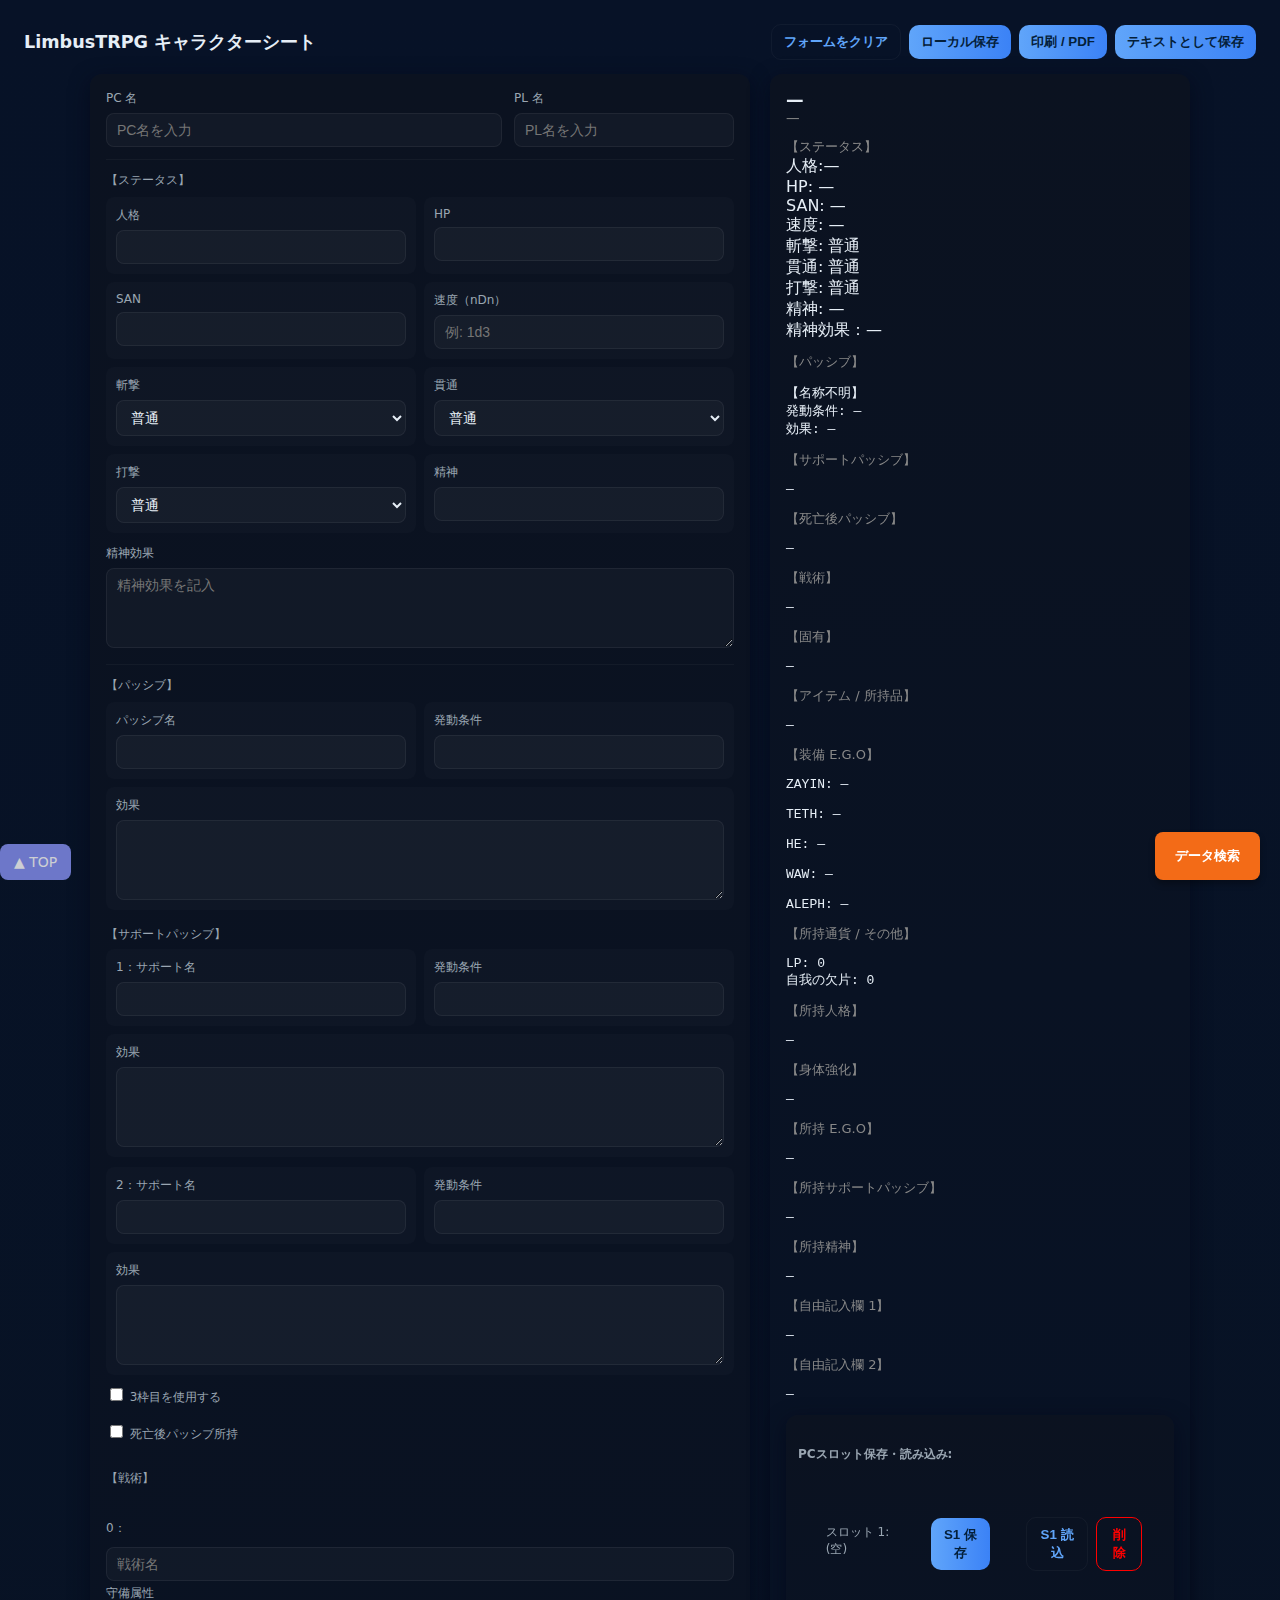
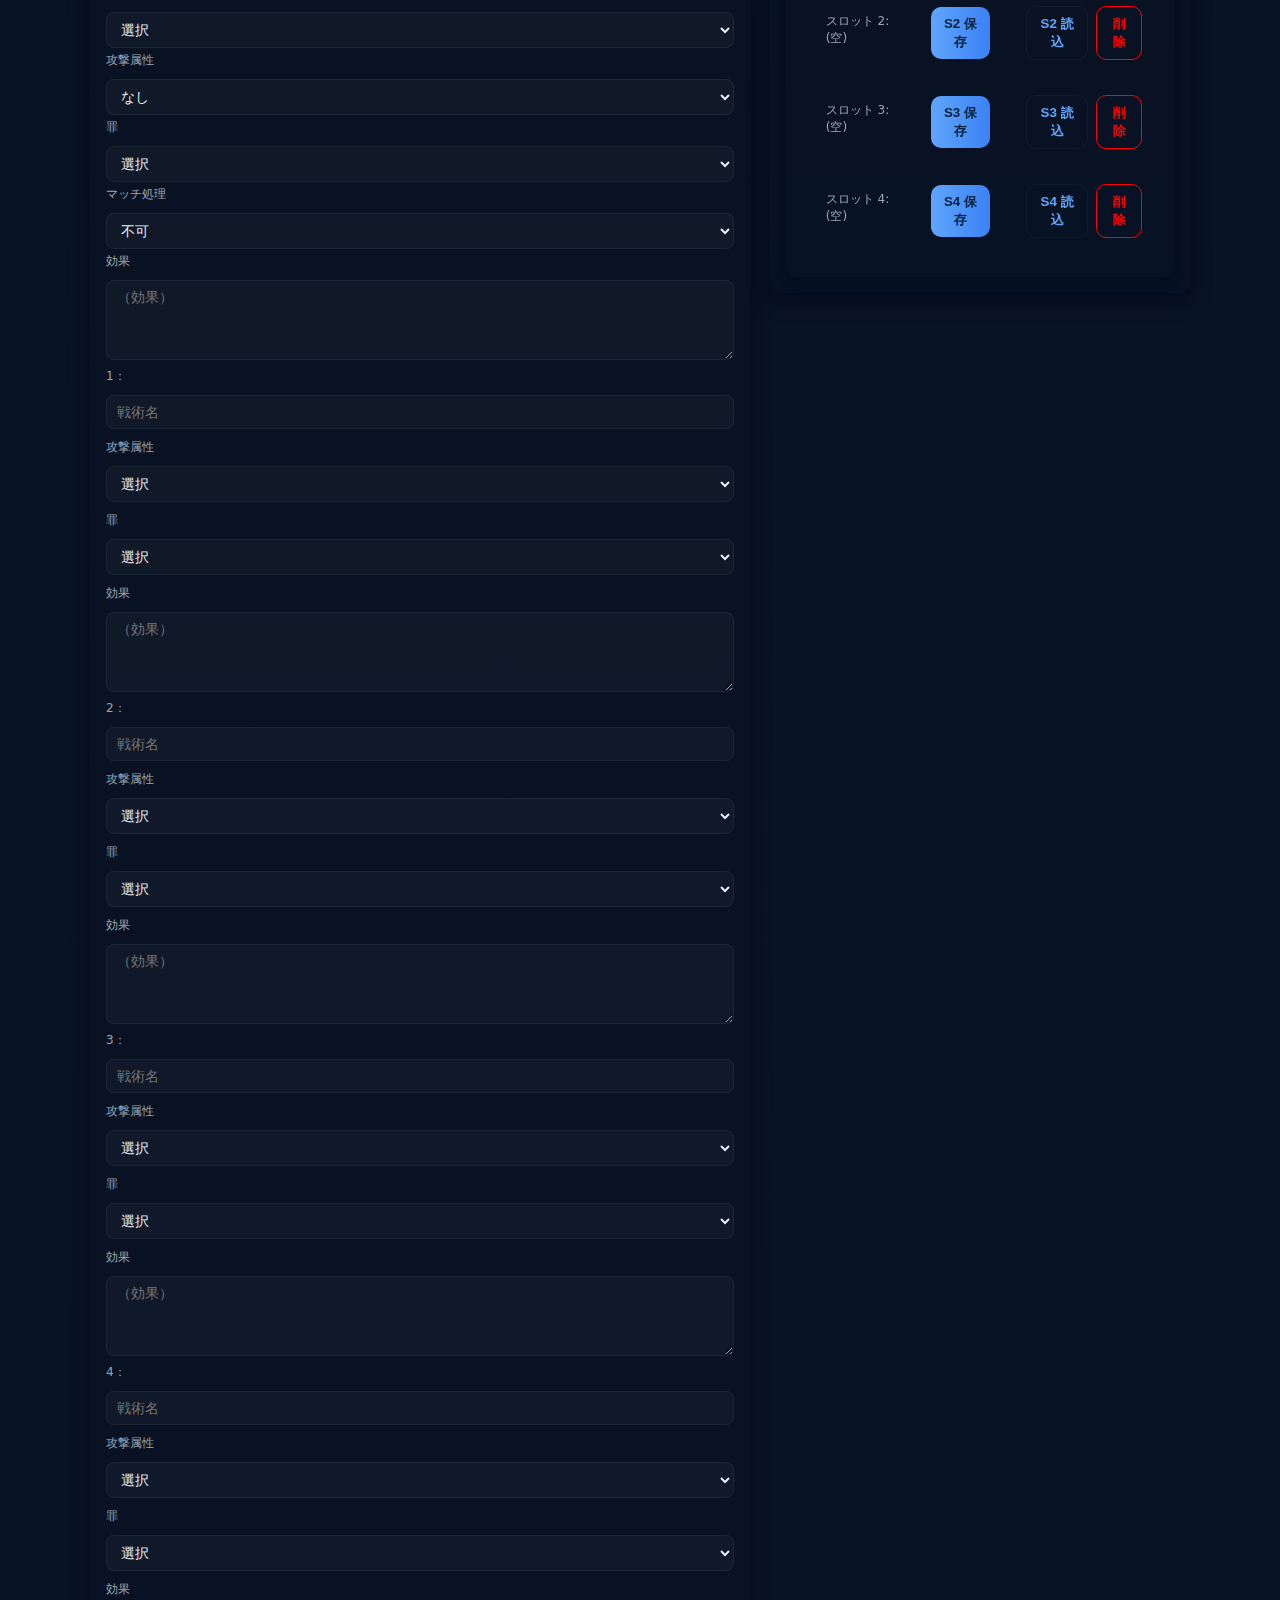
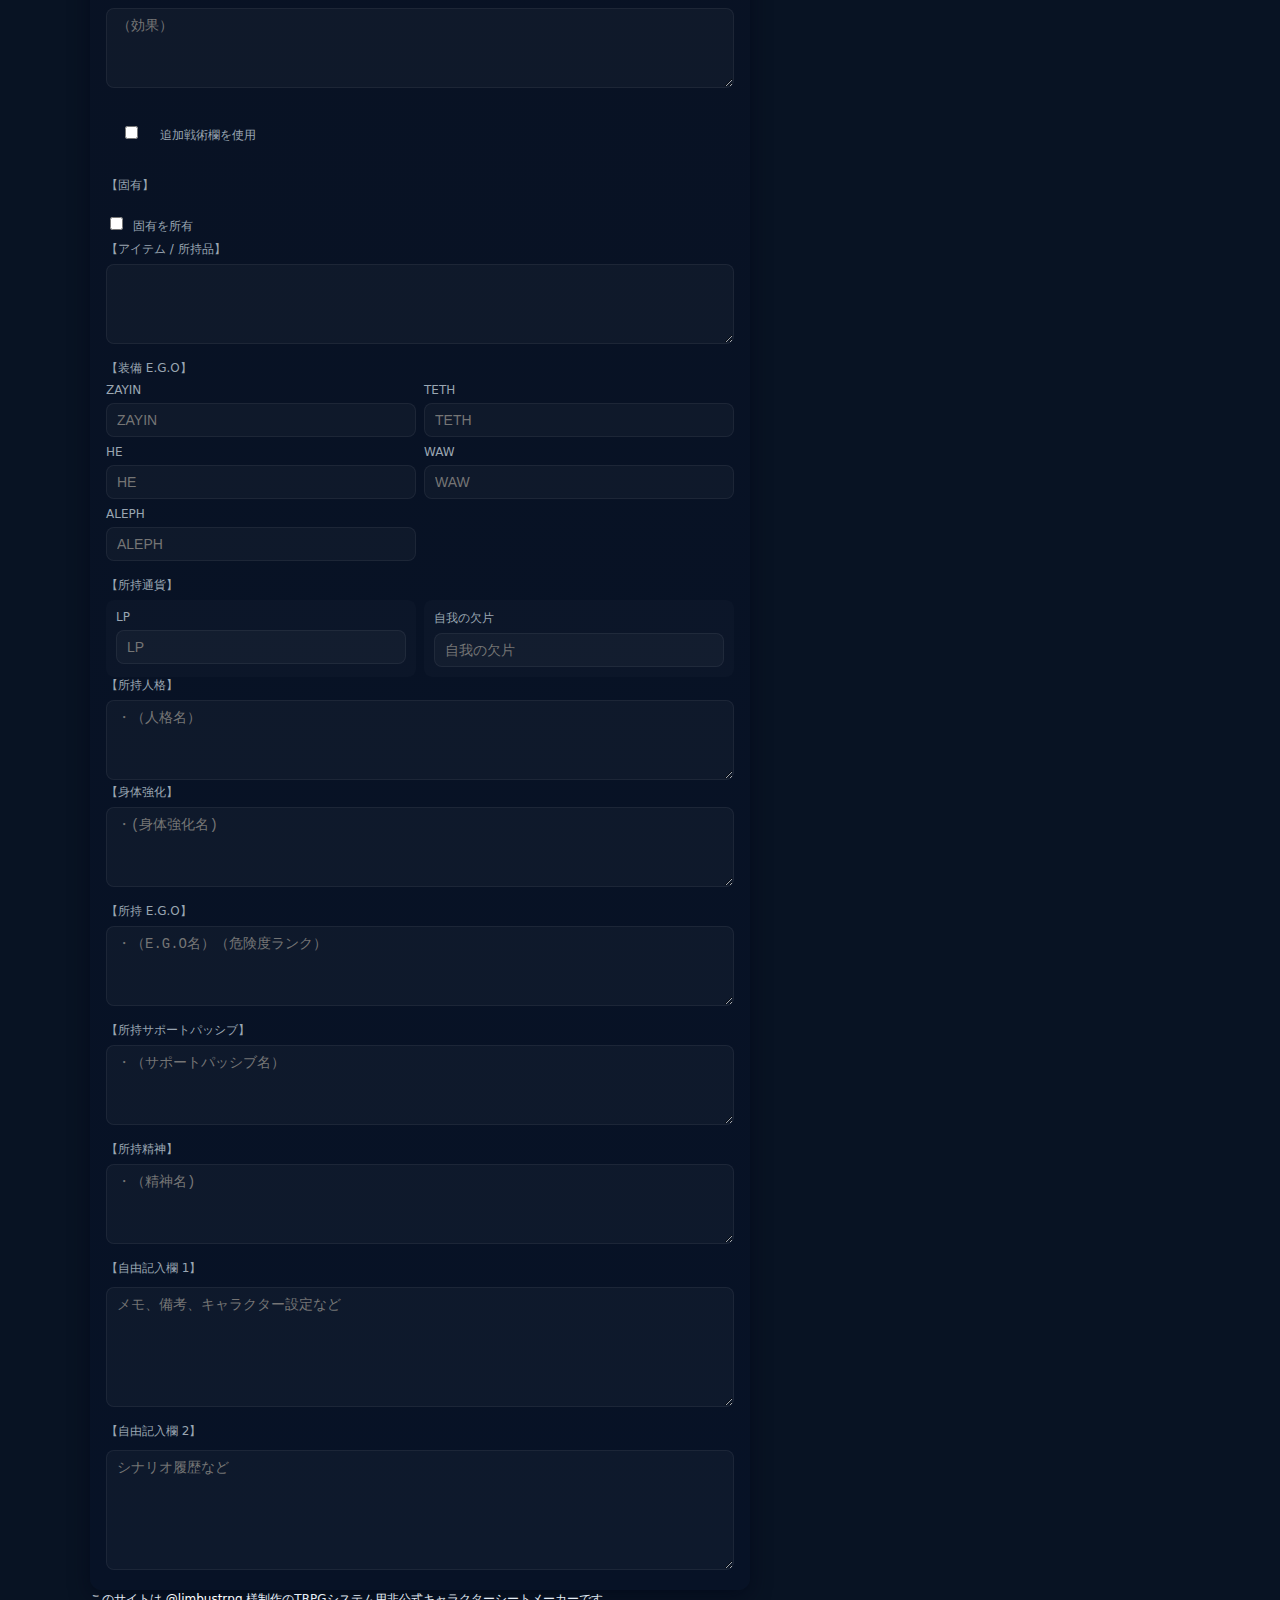
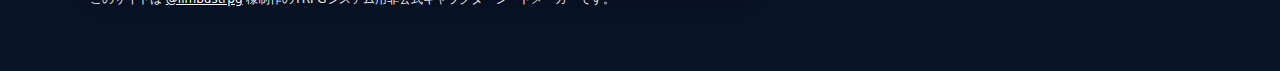
<file: index.html>
<!DOCTYPE html>
<html lang="ja">
<head>
<meta charset="UTF-8">
<title>リンバスTRPG キャラクターシートメーカー</title>
<link rel="icon" href="favicon.ico">
<link rel="icon" href="/path/to/favicon.ico">
  <!-- OGP基本情報 -->
  <meta property="og:title" content="リンバスTRPG キャラクターシートメーカー">
  <meta property="og:description" content="このサイトは @limbustrpg 様のTRPGシステム用の非公式キャラクターシートメーカーです>
  <meta property="og:type" content="website">
  <meta property="og:url" content="https://rorocrate.github.io/Limbus-TRPG-Sheet/">
  <meta property="og:image" content="https://rorocrate.github.io/Limbus-TRPG-Sheet/og-image.png">

    <!-- Twitterカード用 -->
  <meta name="twitter:card" content="summary_large_image">
  <meta name="twitter:title" content="リンバスTRPG キャラクターシートメーカー">
  <meta name="twitter:description" content="このサイトは @limbustrpg 様のTRPGシステム用の非公式キャラクターシートメーカーです。>
  <meta name="twitter:image" content="https://rorocrate.github.io/Limbus-TRPG-Sheet/og-image.png">

  
<link rel="stylesheet" href="style.css">
</head>
<body>
<main style="display:flex; gap:12px;">
<section style="flex:2;">
  <header>
    <h1>LimbusTRPG キャラクターシート</h1>
    <div style="display:flex;gap:8px;align-items:center">
      <button id="clearBtn" type="button" class="btn ghost">フォームをクリア</button>
      <button id="saveBtn" class="btn">ローカル保存</button>
      <button id="printBtn" class="btn">印刷 / PDF</button>
      <button id="downloadBtn" class="btn">テキストとして保存</button>
    </div>

    
  </header>

  

  <div id="pageTopBtn">▲ TOP</div>

  <button id="searchButton" class="btn">データ検索</button>

 <div id="searchModal" class="modal">
  <div class="modal-content">
    <span class="close-btn">&times;</span>
    <h2>データ検索</h2>

    <div class="search-controls">
      <label>検索対象データ</label>
      <select id="csvSelector"></select>

      <div id="searchInputsContainer" class="dynamic-inputs">
        </div>
      
      <label style="margin-top:12px;">キーワード検索 (全項目対象)</label>
      <input id="searchInput" type="text" placeholder="名称、番号、効果、資源などを検索..." style="width:100%;" />
    </div>

  <h3 style="margin-top: 20px;">検索結果</h3>
    
    <div id="searchResultWrapper" style="max-height: 400px; overflow-y: auto; padding: 10px; border: 1px solid var(--accent); border-radius: 8px; background-color: rgba(0, 0, 0, 0.2);">
        <div id="searchResults">
            <p>キーワードを入力し、検索対象を選択してください。</p>
        </div>
    </div>
  </div>
</div>


  
    <main class="container">
    <section>

      <form id="sheetForm" class="card" autocomplete="off"　autocomplete="off" onsubmit="return false;">
        <div class="row">
          <div class="col">
            <label>PC 名</label>
            <input id="pcName" type="text" placeholder="PC名を入力" />
          </div>
          <div style="width:220px">
            <label>PL 名</label>
            <input id="plName" type="text" placeholder="PL名を入力" />
          </div>
        </div>

        <hr style="margin:12px 0;border:none;border-top:1px solid rgba(255,255,255,0.04)">

        <div>
  <label>【ステータス】</label>
  <div class="stat-grid" style="margin-top:8px">

    <div class="stat">
      <label>人格</label>
      <input id="persona" type="text" />
    </div>

    <div class="stat">
      <label>HP</label>
      <input id="hp" type="number" min="0" />
    </div>

    <div class="stat">
      <label>SAN</label>
      <input id="san" type="number" min="0" />
    </div>

    <div class="stat">
      <label>速度（nDn）</label>
      <input id="speed" type="text" placeholder="例: 1d3" />

    </div>

    <div class="stat">
      <label>斬撃</label>
      <select id="slash">
        <option value="抵抗">抵抗</option>
        <option value="普通" selected>普通</option>
        <option value="弱点">弱点</option>
      </select>
    </div>

    <div class="stat">
      <label>貫通</label>
      <select id="pierce">
        <option value="抵抗">抵抗</option>
        <option value="普通" selected>普通</option>
        <option value="弱点">弱点</option>
      </select>
    </div>

    <div class="stat">
      <label>打撃</label>
      <select id="blunt">
        <option value="抵抗">抵抗</option>
        <option value="普通" selected>普通</option>
        <option value="弱点">弱点</option>
      </select>
    </div>

    <div class="stat">
      <label>精神</label>
      <input id="mind" type="text" />
    </div>

  </div>
  
  <div style="margin-top: 12px;">
    <label>精神効果</label>
    <textarea id="mind_effect" placeholder="精神効果を記入"></textarea>
  </div>
  </div>


        <hr style="margin:12px 0;border:none;border-top:1px solid rgba(255,255,255,0.04)">

        <div>
  <label>【パッシブ】</label>
  <div class="stat-grid" style="margin-top:8px">
    <div class="stat">
      <label>パッシブ名</label>
      <input id="passive_name" type="text" />
    </div>

    <div class="stat">
      <label>発動条件</label>
      <input id="passive_condition" type="text" />
    </div>

    <div class="stat" style="grid-column: span 2;">
      <label>効果</label>
      <textarea id="passive_effect" style="width:100%; height:60px;"></textarea>
    </div>
  </div>
</div>
<div style="margin-top:16px;">
  <label>【サポートパッシブ】</label>

  <!-- ▼ 1枠目 -->

  <div class="stat-grid" style="margin-bottom:10px;">
    <div class="stat">
      <label>1：サポート名</label>
      <input id="sup1_name" type="text">
    </div>
    <div class="stat">
      <label>発動条件</label>
      <input id="sup1_condition" type="text">
    </div>
    <div class="stat" style="grid-column: span 2;">
      <label>効果</label>
      <textarea id="sup1_effect" style="width:100%;height:60px;"></textarea>
    </div>
  </div>

  <!-- ▼ 2枠目 -->

  <div class="stat-grid" style="margin-bottom:10px;">
    <div class="stat">
      <label>2：サポート名</label>
      <input id="sup2_name" type="text">
    </div>
    <div class="stat">
      <label>発動条件</label>
      <input id="sup2_condition" type="text">
    </div>
    <div class="stat" style="grid-column: span 2;">
      <label>効果</label>
      <textarea id="sup2_effect" style="width:100%;height:60px;"></textarea>
    </div>
  </div>

  <!-- ▼ 3枠目：チェックで表示 -->

  <label style="margin-top:8px; display:block;">
    <input type="checkbox" id="sup3_enable"> 3枠目を使用する
  </label>

  <div id="sup3_wrapper" style="display:none; margin-top:8px;">
    <div class="stat-grid">
      <div class="stat">
        <label>3：サポート名</label>
        <input id="sup3_name" type="text">
      </div>
      <div class="stat">
        <label>発動条件</label>
        <input id="sup3_condition" type="text">
      </div>
      <div class="stat" style="grid-column: span 2;">
        <label>効果</label>
        <textarea id="sup3_effect" style="width:100%;height:60px;"></textarea>
      </div>
    </div>
  </div>
</div>


   <!-- 死亡後パッシブ -->

<div style="margin-top:16px;">
  <label>
    <input type="checkbox" id="deathpassive_enable">
    死亡後パッシブ所持
  </label>

  <div id="deathpassive_wrapper" style="display:none; margin-top:8px;">
    <div class="stat-grid">
      <div class="stat">
        <label>死亡後パッシブ名</label>
        <input id="deathp_name" type="text">
      </div>
      <div class="stat">
        <label>発動条件</label>
        <input id="deathp_condition" type="text">
      </div>
      <div class="stat" style="grid-column: span 2;">
        <label>効果</label>
        <textarea id="deathp_effect" style="width:100%; height:60px;"></textarea>
      </div>
    </div>
  </div>
</div>

<div style="margin-top:8px"> 
  <label>【戦術】</label>
  <div style="display:grid;grid-template-columns:1fr;gap:8px;margin-top:8px">
<style>
.tactic-block {
  display: flex;
  flex-direction: column;
  gap: 4px; 
  margin-bottom: 8px;
}

.tactic-block textarea {
  height: 60px; 
  resize: vertical;
}

.tactic-block label {
  margin-top: 0; 
}

.tactic-block select,
.tactic-block input {
  width: 100%;
  box-sizing: border-box;
}
</style>

<div class="tactic-block">
  <label>0：</label>
  <input id="t0_name" type="text" placeholder="戦術名" />

<label>守備属性</label> <select id="t0_guard"> <option value="">選択</option> <option value="防御">防御</option> <option value="回避">回避</option> <option value="反撃">反撃</option> </select>

<label>攻撃属性</label> <select id="t0_attr"> <option value="なし">なし</option> <option value="斬撃">斬撃</option> <option value="貫通">貫通</option> <option value="打撃">打撃</option> </select>

<label>罪</label> <select id="t0_sin"> <option value="">選択</option> <option value="憤怒">憤怒</option> <option value="色欲">色欲</option> <option value="怠惰">怠惰</option> <option value="暴食">暴食</option> <option value="憂鬱">憂鬱</option> <option value="傲慢">傲慢</option> <option value="嫉妬">嫉妬</option> </select>

<label>マッチ処理</label> <select id="t0_match"> <option value="不可">不可</option> <option value="可能">可能</option> </select>

<label>効果</label>

  <textarea id="t0_effect" placeholder="（効果）"></textarea>

</div>

</div>
    <!-- 戦術 1〜4：攻撃属性 -->

    <!-- 戦術 1 -->
    <div class="tactic-block">
      <label>1：</label>
      <input id="t1_name" type="text" placeholder="戦術名" />

      <label style="margin-top:6px">攻撃属性</label>
      <select id="t1_attr">
        <option value="">選択</option>
        <option value="斬撃">斬撃</option>
        <option value="貫通">貫通</option>
        <option value="打撃">打撃</option>
      </select>

      <label style="margin-top:6px">罪</label>
      <select id="t1_sin">
        <option value="">選択</option>
        <option value="憤怒">憤怒</option>
        <option value="色欲">色欲</option>
        <option value="怠惰">怠惰</option>
        <option value="暴食">暴食</option>
        <option value="憂鬱">憂鬱</option>
        <option value="傲慢">傲慢</option>
        <option value="嫉妬">嫉妬</option>
      </select>

      <label style="margin-top:6px">効果</label>
      <textarea id="t1_effect" placeholder="（効果）"></textarea>
    </div>

    <!-- 戦術 2 -->
    <div class="tactic-block">
      <label>2：</label>
      <input id="t2_name" type="text" placeholder="戦術名" />

      <label style="margin-top:6px">攻撃属性</label>
      <select id="t2_attr">
        <option value="">選択</option>
        <option value="斬撃">斬撃</option>
        <option value="貫通">貫通</option>
        <option value="打撃">打撃</option>
      </select>

      <label style="margin-top:6px">罪</label>
      <select id="t2_sin">
        <option value="">選択</option>
        <option value="憤怒">憤怒</option>
        <option value="色欲">色欲</option>
        <option value="怠惰">怠惰</option>
        <option value="暴食">暴食</option>
        <option value="憂鬱">憂鬱</option>
        <option value="傲慢">傲慢</option>
        <option value="嫉妬">嫉妬</option>
      </select>

      <label style="margin-top:6px">効果</label>
      <textarea id="t2_effect" placeholder="（効果）"></textarea>
    </div>

    <!-- 戦術 3 -->
    <div class="tactic-block">
      <label>3：</label>
      <input id="t3_name" type="text" placeholder="戦術名" />

      <label style="margin-top:6px">攻撃属性</label>
      <select id="t3_attr">
        <option value="">選択</option>
        <option value="斬撃">斬撃</option>
        <option value="貫通">貫通</option>
        <option value="打撃">打撃</option>
      </select>

      <label style="margin-top:6px">罪</label>
      <select id="t3_sin">
        <option value="">選択</option>
        <option value="憤怒">憤怒</option>
        <option value="色欲">色欲</option>
        <option value="怠惰">怠惰</option>
        <option value="暴食">暴食</option>
        <option value="憂鬱">憂鬱</option>
        <option value="傲慢">傲慢</option>
        <option value="嫉妬">嫉妬</option>
      </select>
      
      <label style="margin-top:6px">効果</label>
      <textarea id="t3_effect" placeholder="（効果）"></textarea>
    </div>

    <!-- 戦術 4 -->
    <div class="tactic-block">
      <label>4：</label>
      <input id="t4_name" type="text" placeholder="戦術名" />

      <label style="margin-top:6px">攻撃属性</label>
      <select id="t4_attr">
        <option value="">選択</option>
        <option value="斬撃">斬撃</option>
        <option value="貫通">貫通</option>
        <option value="打撃">打撃</option>
      </select>

      <label style="margin-top:6px">罪</label>
      <select id="t4_sin">
        <option value="">選択</option>
        <option value="憤怒">憤怒</option>
        <option value="色欲">色欲</option>
        <option value="怠惰">怠惰</option>
        <option value="暴食">暴食</option>
        <option value="憂鬱">憂鬱</option>
        <option value="傲慢">傲慢</option>
        <option value="嫉妬">嫉妬</option>
      </select>

      <label style="margin-top:6px">効果</label>
      <textarea id="t4_effect" placeholder="（効果）"></textarea>
    </div>
  </div>

  <div style="margin-top:16px;">
  <label>
    <input type="checkbox" id="extraTactics_enable">
    追加戦術欄を使用
  </label>

    <div id="extraTacticsCountContainer" style="display:none; margin-top:6px;">
    <label>所持追加戦術数</label>
    <input id="extraTacticsCount" type="number" min="0" max="6" value="0" placeholder="最大6" />
  </div>

    <div id="dynamicTacticsFormsContainer" style="margin-top:8px;">
      </div>
</div>


<!-- 固有項目 -->

<label style="margin-top:6px">【固有】</label>
<label>
    <br>
    <input type="checkbox" id="hasUnique" style="margin-right:6px">
    固有を所有
</label>

<div id="uniqueCountContainer" style="margin-top:6px; display:none;">
    <label>所持固有数</label>
    <input id="uniqueCount" type="number" min="0" max="10"value="0" placeholder="固有スキル数">
</div>

<div id="uniqueFormsContainer">
    </div>


  <!-- アイテム -->

<label>【アイテム / 所持品】</label>

  <textarea id="items"></textarea>

<!-- 装備 E.G.O -->

<div style="margin-top:12px;">
  <label>【装備 E.G.O】</label>
  <div style="display:grid; grid-template-columns: repeat(2, 1fr); gap:8px;">
    
    <!-- ZAYIN -->
    <div>
      <label>ZAYIN</label>
      <input id="ego_zayin" type="text" placeholder="ZAYIN">
      <div id="ego_zayin_extra" style="display:none; margin-top:4px; gap:4px;">
        <div><label>発動条件</label><input id="ego_zayin_condition" type="text" placeholder="発動条件"></div>
        <div><label>効果</label><textarea id="ego_zayin_effect" placeholder="効果"></textarea></div>
        <div><label>覚醒スキル効果</label><textarea id="ego_zayin_awake" placeholder="覚醒スキル効果"></textarea></div>
        <div><label>侵蝕スキル効果</label><textarea id="ego_zayin_corrode" placeholder="侵蝕スキル効果"></textarea></div>
      </div>
    </div>

    <!-- TETH -->
    <div>
      <label>TETH</label>
      <input id="ego_teth" type="text" placeholder="TETH">
      <div id="ego_teth_extra" style="display:none; margin-top:4px; gap:4px;">
        <div><label>発動条件</label><input id="ego_teth_condition" type="text" placeholder="発動条件"></div>
        <div><label>効果</label><textarea id="ego_teth_effect" placeholder="効果"></textarea></div>
        <div><label>覚醒スキル効果</label><textarea id="ego_teth_awake" placeholder="覚醒スキル効果"></textarea></div>
        <div><label>侵蝕スキル効果</label><textarea id="ego_teth_corrode" placeholder="侵蝕スキル効果"></textarea></div>
      </div>
    </div>

    <!-- HE -->
    <div>
      <label>HE</label>
      <input id="ego_he" type="text" placeholder="HE">
      <div id="ego_he_extra" style="display:none; margin-top:4px; gap:4px;">
        <div><label>発動条件</label><input id="ego_he_condition" type="text" placeholder="発動条件"></div>
        <div><label>効果</label><textarea id="ego_he_effect" placeholder="効果"></textarea></div>
        <div><label>覚醒スキル効果</label><textarea id="ego_he_awake" placeholder="覚醒スキル効果"></textarea></div>
        <div><label>侵蝕スキル効果</label><textarea id="ego_he_corrode" placeholder="侵蝕スキル効果"></textarea></div>
      </div>
    </div>

    <!-- WAW -->
    <div>
      <label>WAW</label>
      <input id="ego_waw" type="text" placeholder="WAW">
      <div id="ego_waw_extra" style="display:none; margin-top:4px; gap:4px;">
        <div><label>発動条件</label><input id="ego_waw_condition" type="text" placeholder="発動条件"></div>
        <div><label>効果</label><textarea id="ego_waw_effect" placeholder="効果"></textarea></div>
        <div><label>覚醒スキル効果</label><textarea id="ego_waw_awake" placeholder="覚醒スキル効果"></textarea></div>
        <div><label>侵蝕スキル効果</label><textarea id="ego_waw_corrode" placeholder="侵蝕スキル効果"></textarea></div>
      </div>
    </div>

    <!-- ALEPH -->
    <div>
      <label>ALEPH</label>
      <input id="ego_aleph" type="text" placeholder="ALEPH">
      <div id="ego_aleph_extra" style="display:none; margin-top:4px; gap:4px;">
        <div><label>発動条件</label><input id="ego_aleph_condition" type="text" placeholder="発動条件"></div>
        <div><label>効果</label><textarea id="ego_aleph_effect" placeholder="効果"></textarea></div>
        <div><label>覚醒スキル効果</label><textarea id="ego_aleph_awake" placeholder="覚醒スキル効果"></textarea></div>
        <div><label>侵蝕スキル効果</label><textarea id="ego_aleph_corrode" placeholder="侵蝕スキル効果"></textarea></div>
      </div>
    </div>

  </div>
</div>


<!-- 通貨 -->

<div style="margin-top:16px;">
  <label>【所持通貨】</label>
  <div class="stat-grid">
    <div class="stat">
      <label>LP</label>
      <input id="cur_lp" type="number" placeholder="LP">
    </div>
    <div class="stat">
      <label>自我の欠片</label>
      <input id="cur_frag" type="number" placeholder="自我の欠片">
    </div>
  </div>
</div>


  <!-- 右：所持人格 -->
  <div>
    <label>【所持人格】</label>
    <textarea id="owned_personas" placeholder="・（人格名）"></textarea>
  </div>

  <!-- 左：身体強化 -->
  <div>
    <label>【身体強化】</label>
    <textarea id="body_enhance" placeholder="・(身体強化名)"></textarea>
  </div>

  <div></div>

          <div style="margin-top:12px">
          <label>【所持 E.G.O】</label>
          <textarea id="owned_ego" placeholder="・（E.G.O名）（危険度ランク）"></textarea>
        </div>

        <div style="margin-top:12px">
          <label>【所持サポートパッシブ】</label>
          <textarea id="owned_support_passives" placeholder="・（サポートパッシブ名）"></textarea>
        </div>

        <div style="margin-top:12px">
          <label>【所持精神】</label>
          <textarea id="owned_spirits" placeholder="・（精神名)"></textarea>
        </div>
<style>

#free_note_1,
#free_note_2 {
  height: 120px; 
  resize: vertical;
  width: 100%;
  box-sizing: border-box;
  margin-top: 4px;
}
</style>

<div style="margin-top:12px">
  <label>【自由記入欄 1】</label>
  <textarea id="free_note_1" placeholder="メモ、備考、キャラクター設定など"></textarea>
</div>

<div style="margin-top:12px">
  <label>【自由記入欄 2】</label>
  <textarea id="free_note_2" placeholder="シナリオ履歴など"></textarea>
</div>

</form>
<div style="font-size: 12px; line-height: 1.5;">
  このサイトは 
  <a href="https://x.com/limbustrpg" target="_blank" style="color: white;">@limbustrpg</a> 
  様制作のTRPGシステム用非公式キャラクターシートメーカーです。
</div>
</section>

<aside class="preview" style="flex:1;">
  <div class="card">
    <div style="font-size:1.1rem;font-weight:800" id="pPcName">—</div>
    <div style="font-size:0.85rem;color:#888" id="pPlName">—</div>

<div style="margin-top:12px">
  <div style="font-size:13px;color:#888">【ステータス】</div>
  <div>人格:<Span id="pPersona">—</div>
  <div>HP: <span id="pHp">—</span></div>
  <div>SAN: <span id="pSan">—</span></div>
  <div>速度: <span id="pSpeed">—</span></div>
  <div>斬撃: <span id="pSlash">—</span></div>
  <div>貫通: <span id="pPierce">—</span></div>
  <div>打撃: <span id="pBlunt">—</span></div>
  <div>精神: <span id="pMind">—</span></div>
  <div>精神効果：<span id="pMindEffect">—</span></div>
  <div style="margin-top:12px">
    </div>
</div>

<div style="margin-top:12px">
  <div style="font-size:13px;color:#888">【パッシブ】</div>
  <pre id="pPassives">—</pre>
</div>

<div style="margin-top:12px">
  <div style="font-size:13px;color:#888">【サポートパッシブ】</div>
  <pre id="pSupport">—</pre>
</div>

<div style="margin-top:12px">
  <div style="font-size:13px;color:#888">【死亡後パッシブ】</div>
  <pre id="preview_deathpassive">なし</pre>
</div>

<div style="margin-top:12px">
  <div style="font-size:13px;color:#888">【戦術】</div>
  <pre id="pTactics">—</pre>
</div>

<div style="margin-top:12px">
  <div style="font-size:13px;color:#888">【固有】</div>
  <pre id="pUniqueItems">なし</pre>
</div>

<div style="margin-top:12px">
  <div style="font-size:13px;color:#888">【アイテム / 所持品】</div>
  <pre id="pItems">—</pre>
</div>

<div style="margin-top:12px">
  <div style="font-size:13px;color:#888">【装備 E.G.O】</div>
  <pre id="pEgo">なし</pre>
</div>

<div style="margin-top:12px">
  <div style="font-size:13px;color:#888">【所持通貨 / その他】</div>
  <pre id="pCurrency">—</pre>
</div>

<div style="margin-top:12px">
  <div style="font-size:13px;color:#888">【所持人格】</div>
  <pre id="pPersonas">—</pre>
</div>

<div style="margin-top:12px">
  <div style="font-size:13px;color:#888">【身体強化】</div>
  <pre id="pBodyEnhance">—</pre>
</div>

<div style="margin-top:12px">
  <div style="font-size:13px;color:#888">【所持 E.G.O】</div>
  <pre id="pOwnedEgo">—</pre>
</div>

<div style="margin-top:12px">
  <div style="font-size:13px;color:#888">【所持サポートパッシブ】</div>
  <pre id="pOwnedSupportPassives">—</pre>
</div>

<div style="margin-top:12px">
  <div style="font-size:13px;color:#888">【所持精神】</div>
  <pre id="pOwnedSpirits">—</pre>
</div>

<div style="margin-top:12px">
  <div style="font-size:13px;color:#888">【自由記入欄 1】</div>
  <pre id="pFreeNote1">—</pre>
</div>

<div style="margin-top:12px">
  <div style="font-size:13px;color:#888">【自由記入欄 2】</div>
  <pre id="pFreeNote2">—</pre>
</div>
<div class="card" style="margin-top:12px; padding:12px; max-width: 1000px; margin-left: auto; margin-right: auto;">
  <label style="font-weight:bold; display:block; margin-bottom: 8px;">PCスロット保存・読み込み:</label>
  <div style="display:flex; flex-direction: column; gap: 8px;">
    <div style="display:flex;gap:8px;align-items:center;">
      <label id="slot1_label" style="min-width: 60px;">スロット 1:</label>
      <button type="button" class="btn slot-save" data-slot="1">S1 保存</button>
      <button type="button" class="btn ghost slot-load" data-slot="1">S1 読込</button>
<button type="button" class="btn ghost slot-delete" data-slot="1" style="color: red; border-color: red;">削除</button>
    </div>
    <div style="display:flex;gap:8px;align-items:center;">
      <label id="slot2_label" style="min-width: 60px;">スロット 2:</label>
      <button type="button" class="btn slot-save" data-slot="2">S2 保存</button>
      <button type="button" class="btn ghost slot-load" data-slot="2">S2 読込</button>
<button type="button" class="btn ghost slot-delete" data-slot="2" style="color: red; border-color: red;">削除</button>
    </div>
    <div style="display:flex;gap:8px;align-items:center;">
      <label id="slot3_label" style="min-width: 60px;">スロット 3:</label>
      <button type="button" class="btn slot-save" data-slot="3">S3 保存</button>
      <button type="button" class="btn ghost slot-load" data-slot="3">S3 読込</button>
<button type="button" class="btn ghost slot-delete" data-slot="3" style="color: red; border-color: red;">削除</button>
    </div>
    <div style="display:flex;gap:8px;align-items:center;">
      <label id="slot4_label" style="min-width: 60px;">スロット 4:</label>
      <button type="button" class="btn slot-save" data-slot="4">S4 保存</button>
      <button type="button" class="btn ghost slot-load" data-slot="4">S4 読込</button>
<button type="button" class="btn ghost slot-delete" data-slot="4" style="color: red; border-color: red;">削除</button>
    </div>
  </div>
</div>

</div>
</aside>

  </div>
</main>

<script src="script.js"></script>
</body>
</html>
</file>
<file: style.css>
/* =======================
ページトップボタン
======================= */
#pageTopBtn {
position: fixed;
left: 20px;
bottom: 20px;
padding: 10px 14px;
background: #222;
color: #fff;
font-size: 14px;
border-radius: 8px;
cursor: pointer;
z-index: 9999;
opacity: 0.8;
}
#pageTopBtn:hover {
opacity: 1;
}

/* =======================
共通セレクトボックス
======================= */
select {
background-color: #2b2f55;
color: #fff;
border: 1px solid #5560aa;
}
select option {
background-color: #1e203d;
color: #fff;
}

/* =======================
ルート変数・基本スタイル
======================= */
:root {
--bg: #071121;
--card: #0b1220;
--muted: #9aa6b2;
--accent: #60a5fa;
--glass: rgba(255, 255, 255, 0.03);
--radius: 12px;
font-family: 'Noto Sans JP', system-ui, -apple-system, 'Segoe UI', Roboto, 'Hiragino Kaku Gothic ProN', "Meiryo", sans-serif;
}

* { box-sizing: border-box; }
  body {
  margin: 0;
  padding: 24px;
  background: linear-gradient(180deg, #071227 0%, #081323 60%);
  color: #e6eef6;
  }

/* =======================
レイアウト・コンテナ
======================= */
.container {
max-width: 1100px;
margin: 0 auto;
display: grid;
grid-template-columns: 1fr 420px;
gap: 20px;
}
@media(max-width:980px) {
.container { grid-template-columns: 1fr; }
}
header {
display: flex;
align-items: center;
justify-content: space-between;
margin-bottom: 14px;
}
header h1 { font-size: 1.1rem; margin: 0; }
.preview { position: sticky; top: 24px; }

/* =======================
カード・入力フォーム
======================= */
.card {
background: linear-gradient(180deg, var(--card), #071226);
padding: 16px;
border-radius: var(--radius);
box-shadow: 0 6px 20px rgba(2, 6, 23, 0.6);
}
label {
display: block;
font-size: 12px;
color: var(--muted);
margin-bottom: 6px;
}
input[type=text], input[type=number], textarea, select {
width: 100%;
padding: 8px 10px;
border-radius: 8px;
border: 1px solid rgba(255,255,255,0.06);
background: var(--glass);
color: inherit;
font-size: 14px;
}
textarea { min-height: 80px; resize: vertical; }
.row { display: flex; gap: 12px; }
.col { flex: 1; }

.tactic-block textarea {
  height: 60px; /* 他の戦術ブロックと統一 */
}

/* =======================
ステータスグリッド
======================= */
.stat-grid {
display: grid;
grid-template-columns: repeat(3, 1fr);
gap: 10px;
}
@media(max-width:720px) {
.stat-grid { grid-template-columns: repeat(2, 1fr); }
}
.stat {
background: rgba(255,255,255,0.02);
padding: 10px;
border-radius: 8px;
}
.stat label { font-size: 12px; color: var(--muted); margin-bottom: 6px; }

/* =======================
ボタン
======================= */
.btn {
display: inline-flex;
align-items: center;
gap: 8px;
padding: 8px 12px;
border-radius: 10px;
background: linear-gradient(90deg, var(--accent), #3b82f6);
border: none;
color: #04203a;
font-weight: 700;
cursor: pointer;
}
.btn.ghost {
background: transparent;
color: var(--accent);
border: 1px solid rgba(255,255,255,0.04);
}
#pageTopBtn {
position: fixed;
left: 0; /* 左端に配置 */
bottom: 20px;
padding: 10px 14px;
background: #8792f3;
color: #ffffff;
font-size: 14px;
border-radius: 8px;
cursor: pointer;
z-index: 9999;
opacity: 0.8;
}
#pageTopBtn:hover {
opacity: 1;
}


/* =======================
フッター・小文字ノート
======================= */
footer { margin-top: 12px; color: var(--muted); font-size: 13px; }
.small-note { font-size: 12px; color: var(--muted); }

/* =======================
印刷用スタイル
======================= */
@media print {
body { background: white; color: black; }
.preview { position: static; }
button, input, textarea, select { display: none; }
}
.stat-grid { display:grid; grid-template-columns: repeat(2,1fr); gap:8px; }
.stat { display:flex; flex-direction:column; }

/* =======================
検索機能（Search Modal）
======================= */

/* モーダル背景 */
#searchModal {
    display: none; /* 初期は非表示。JSで 'flex' に変更 */
    position: fixed;
    z-index: 10000;
    left: 0;
    top: 0;
    width: 100%;
    height: 100%;
    overflow: auto;
    background-color: rgba(0, 0, 0, 0.8);
    backdrop-filter: blur(5px);
    -webkit-backdrop-filter: blur(5px);
    justify-content: center;
    align-items: center;
    animation: fadeIn 0.3s forwards;
}

@keyframes fadeIn {
    from { opacity: 0; }
    to { opacity: 1; }
}

/* モーダル本体 */
.search-modal-content {
    background-color: var(--card);
    padding: 20px;
    border: 1px solid #888;
    width: 90%;
    max-width: 800px;
    border-radius: var(--radius);
    position: relative;
    box-shadow: 0 10px 20px rgba(0, 0, 0, 0.5);
    max-height: 90vh; /* 画面の高さに合わせる */
    display: flex;
    flex-direction: column;
}

/* 閉じるボタン */
.close-btn {
    color: var(--muted);
    font-size: 28px;
    font-weight: bold;
    position: absolute;
    top: 10px;
    right: 20px;
    cursor: pointer;
    transition: color 0.2s;
}

.close-btn:hover,
.close-btn:focus {
    color: var(--accent);
}

/* 複合検索の動的入力欄コンテナ */
#searchInputsContainer {
    display: flex;
    flex-wrap: wrap;
    gap: 10px;
    margin-bottom: 15px;
    padding: 10px 0;
    border-bottom: 1px solid var(--glass);
}

/* .search-input-group の修正 */
.search-input-group {
    /* 画面幅に合わせて均等に幅を分割 (例: 10pxの隙間を考慮した2列) */
    min-width: calc(50% - 5px); 
    max-width: calc(50% - 5px);
    
    /* 内部のレイアウトをFlexboxで縦方向に設定 */
    display: flex;
    flex-direction: column; /* 要素を縦に並べる */
    margin-bottom: 5px; /* 要素間の下部のマージン */
}
.search-input-group label {
    font-size: 12px;
    color: var(--muted);
    margin-bottom: 4px;
}

.search-input-group input,
.search-input-group select {
    padding: 8px 10px; /* ★ 変更: 水平方向のパディング調整 */
    height: 36px;     /* ★ 追加: 高さ固定でサイズ統一 */
    border-radius: 4px;
    background-color: #2b2f55;
    border: 1px solid #5560aa;
    color: #fff;
    font-size: 14px;
}

/* メインのキーワード検索欄 */
#searchInput {
    width: 100%;
    padding: 10px;
    margin-bottom: 10px;
    border-radius: 8px;
    border: 1px solid var(--accent);
    background-color: var(--card);
    color: white;
    font-size: 16px;
}

/* 検索結果エリア */
#searchResults {
    flex-grow: 1;
    overflow-y: auto; /* スクロール可能にする */
    margin-top: 10px;
    padding-right: 10px; /* スクロールバーのための余白 */
}

/* 個別検索結果 */
.search-result-item {
    background-color: rgba(255, 255, 255, 0.05);
    border-left: 3px solid var(--accent);
    padding: 10px;
    margin-bottom: 10px;
    border-radius: 4px;
}

.search-result-item p {
    margin: 4px 0;
    font-size: 14px;
}

.search-result-item strong {
    color: var(--accent);
    font-weight: 600;
}

/* 効果テキスト */
.result-effect {
    white-space: pre-wrap; /* 効果の改行を保持 */
    font-size: 13px;
    color: var(--muted);
    margin-top: 8px !important;
    padding: 5px;
    border-top: 1px dashed rgba(255, 255, 255, 0.1);
}

/* モバイル対応 */
@media (max-width: 768px) {
    .search-modal-content {
        width: 95%;
        margin: 20px auto;
    }
    
    .search-input-group {
        min-width: calc(50% - 5px); /* 2列レイアウト */
    }
}
@media (max-width: 500px) {
    .search-input-group {
        min-width: 100%; /* 1列レイアウト */
    }
}

/* =======================
検索機能（Search Modal）
======================= */
/* 検索ボタンを右下に固定する */
#searchButton {
    /* FIXED POSITIONING */
    position: fixed; /* 常に画面に追従 */
    right: 20px;     /* 右端から20pxの位置に変更 */
    bottom: 20px;    /* ページトップボタン（bottom: 20px）の上に配置 */
    z-index: 9998;   /* 他の要素の上に表示 */
    
    /* VISUALS (色などを指定) */
    background: #f36b17; 
    color: rgb(255, 255, 255);
    font-weight: bold;
    border: none;
    padding: 15px 20px;
    border-radius: 8px;
    cursor: pointer;
    box-shadow: 0 4px 6px rgba(0, 0, 0, 0.3);
}

/* style.css の末尾などに追加 */
#searchResultWrapper {
    /* スクロールバーの色を調整 (Webkit系ブラウザ) */
    scrollbar-color: #5560aa #0b1220;
    scrollbar-width: thin;
}

#searchResultWrapper::-webkit-scrollbar {
    width: 8px;
}

#searchResultWrapper::-webkit-scrollbar-thumb {
    background-color: #5560aa;
    border-radius: 10px;
}

#searchResultWrapper::-webkit-scrollbar-track {
    background: #0b1220;
}

#searchInputsContainer {
    display: flex; /* Flexboxを有効にする */
    flex-wrap: wrap; /* 画面幅が狭くなったら折り返す */
    gap: 10px; /* 項目間の隙間 */
    margin-bottom: 15px;
}

#searchInputsContainer input[type="text"],
#searchInputsContainer input[type="number"],
#searchInputsContainer select {
    width: 100%; /* 親要素 (search-input-group) の幅いっぱいに広げる */
    box-sizing: border-box; /* paddingやborderを幅に含める */
}

/* =======================
検索機能 - 入力欄のコンパクト化
======================= */

/* 入力グループ全体をFlexコンテナとし、折り返しを許可 */
#searchInputsContainer {
    display: flex; 
    flex-wrap: wrap; 
    gap: 10px; /* 要素間の縦横の隙間 */
    margin-bottom: 15px; /* 下部に少しスペースを追加 */
}

/* デスクトップで2列表示を設定 */
.search-input-group {
    width: calc(50% - 5px); /* 50%幅からgap(10px)の半分を引いて調整 */
    box-sizing: border-box;
    margin-bottom: 0; /* 垂直方向の隙間をなくす */
}

/* モーダルの全体的な最大幅を少し広げて、2列をより見やすくする (任意) */
.search-modal-content {
    max-width: 700px; 
}


/* =======================
プレビューエリアの長文折り返し設定
======================= */
/* プレビュー内の長文要素（パッシブ、戦術、E.G.O、メモなど）を対象 */
#pPassives,
#pSupport,
#pDeathPassive,
#pTactics,
#pUniqueItems,
#pEgo,
#pItems,
#pOwnedPersonas,
#pBodyEnhance,
#pOwnedEgo,
#pOwnedSupportPassives,
#pOwnedSpirits,
#pFreeNote1,
#pFreeNote2,
#pMindEffect {
    /* * white-space: pre-wrap; 
     * フォームで入力した改行（\n）を保持しつつ、長い行は自動で折り返す
     */
    white-space: pre-wrap; 
    
    /* * word-wrap: break-word; / overflow-wrap: break-word;
     * 非常に長い単語やURLなど、通常では折り返せない箇所を強制的に折り返す
     */
    word-wrap: break-word;
    overflow-wrap: break-word;
    
    /* 念のため、親要素の幅を超えないように指定 */
    max-width: 100%; 
}
</file>
